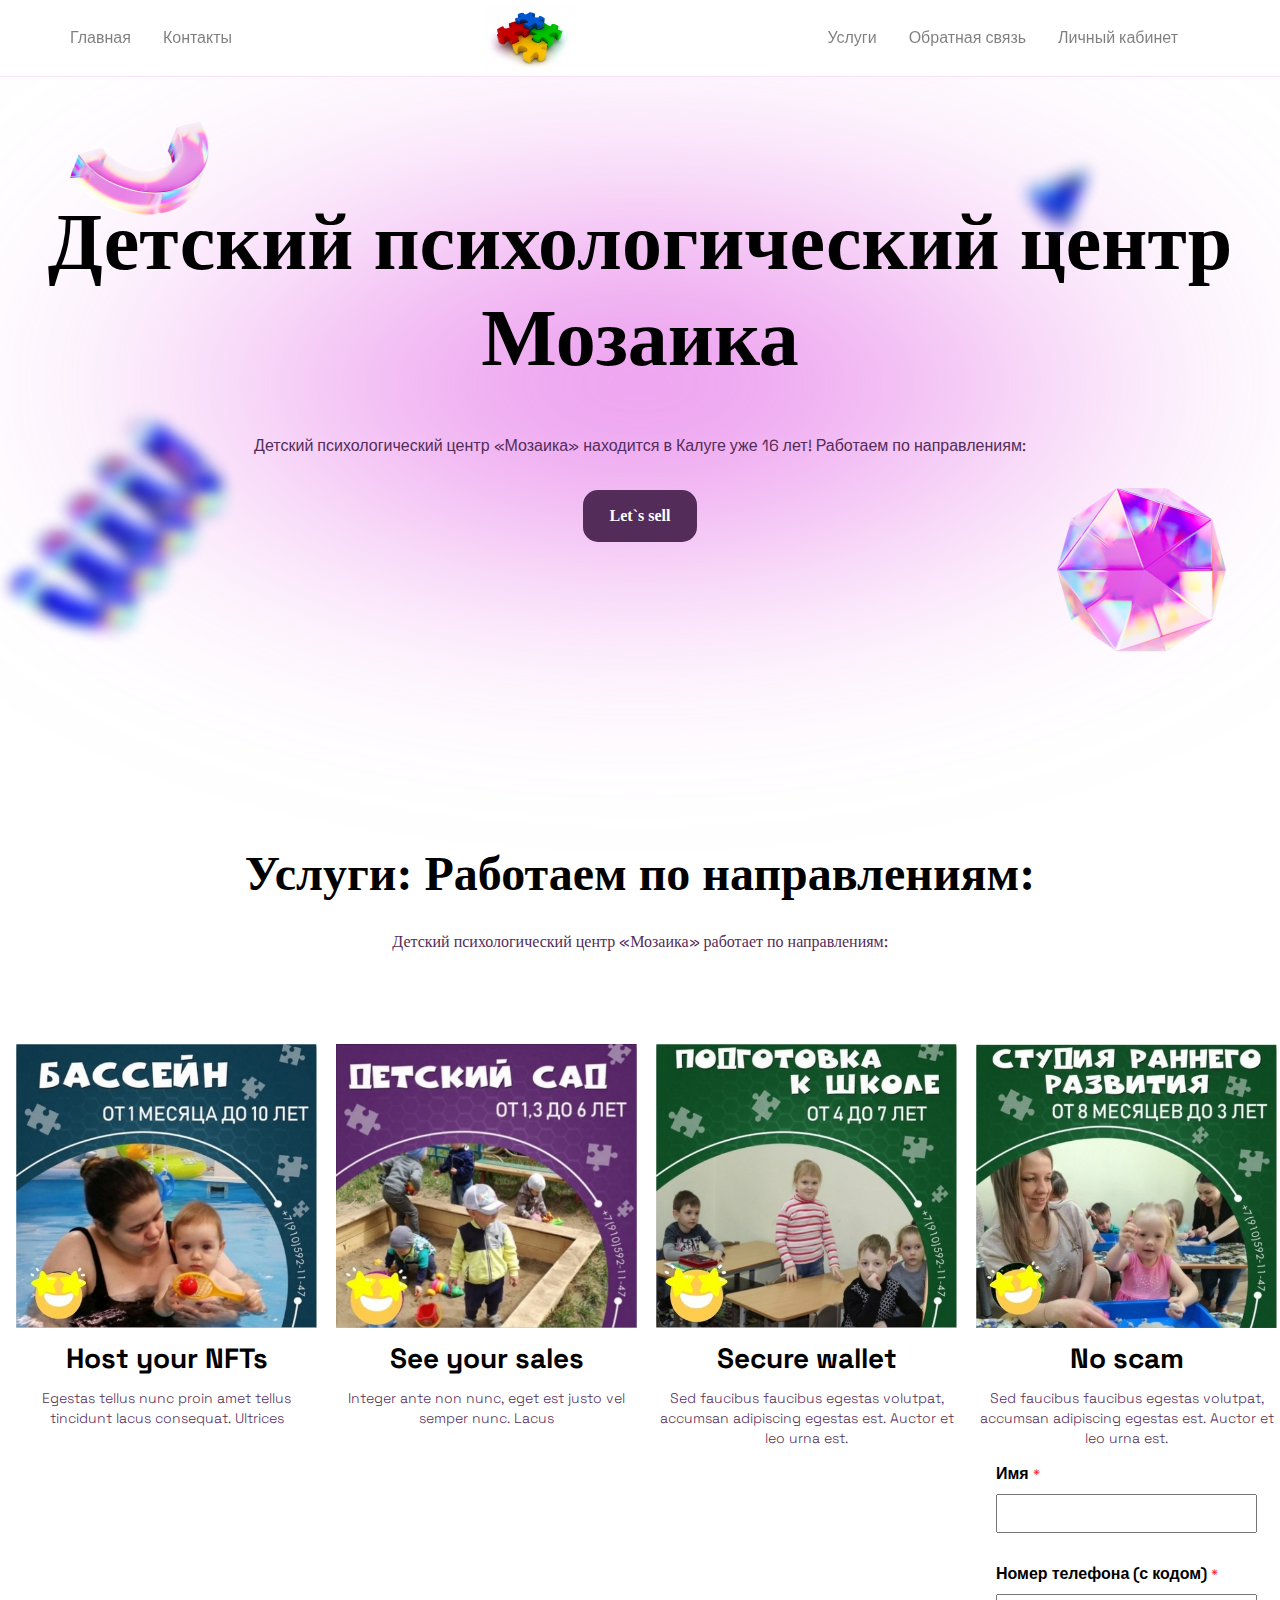
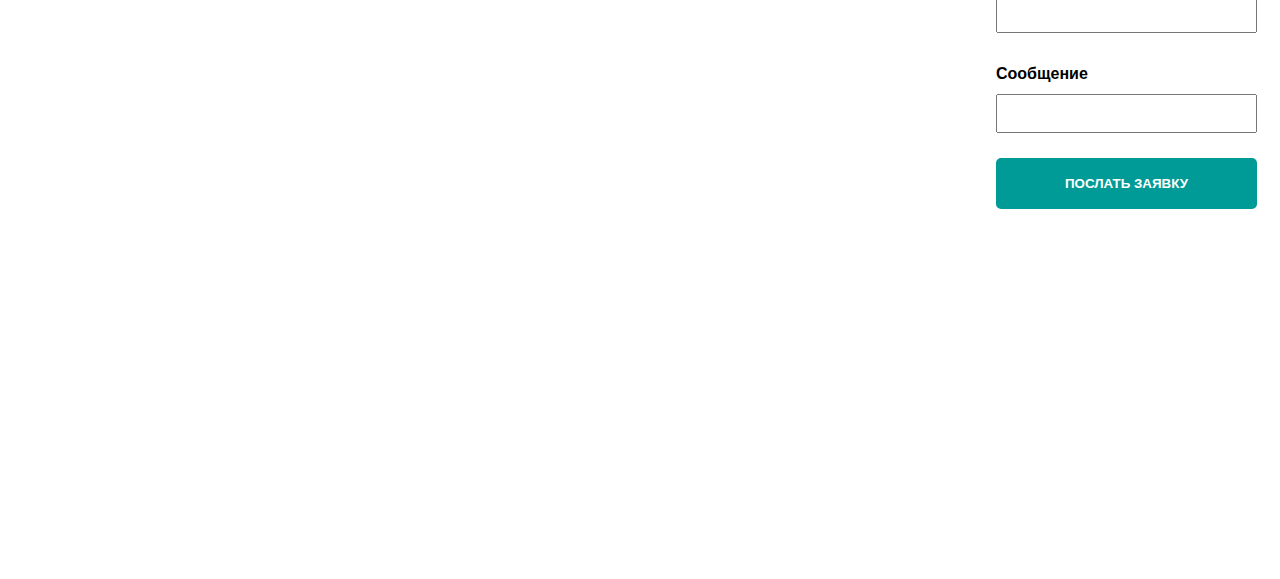
<file: index.html>
<!DOCTYPE html>
<html lang="ru">
<head>
    <meta charset="UTF-8">
    <meta http-equiv="X-UA-Compatible" content="IE=edge">
    <meta name="viewport" content="width=device-width, initial-scale=1.0">
    <link rel="stylesheet" href="./css/main.css">
    <link rel="preconnect" href="https://fonts.googleapis.com">
    <link rel="preconnect" href="https://fonts.gstatic.com" crossorigin>
    <link href="https://fonts.googleapis.com/css2?family=Space+Grotesk:wght@300;400;500;600;700&display=swap" rel="stylesheet">
    <title>Document</title>
</head>
<body>
    <header>
        <div class="wrapper">
            <div class="menu__wrapper">
                <a href="index.html">Главная</a>
                <a href="#">Контакты</a>
            </div>
            <img src="img/eN4k9bLgnZk.jpg">
            <div class="menu__wrapper">
                <a href="Services.html">Услуги</a>
                <a href="Obratnay svys.html">Обратная связь</a>
                <a href="Account.html">Личный кабинет</a>
            </div>
        </div>
    </header>
    <!-- section__sellNFt start -->


    <section class="section__sellNFt">
        <div class="sellNFt__bg"></div>
        <img class="sellNFt__img1" src="./img/section__sellNFt/1.png">
        <img class="sellNFt__img2" src="./img/section__sellNFt/2.png">
        <img class="sellNFt__img3" src="./img/section__sellNFt/3.png">
        <img class="sellNFt__img4" src="./img/section__sellNFt/4.png">
        <h1>Детский психологический центр Мозаика</h1>
        <p>Детский психологический центр «Мозаика» находится в Калуге уже 16 лет!
            Работаем по направлениям: 
        </p>
        <button>Let`s sell</button>
    </section>
    <!-- section__sellNFt end -->

    <!-- section__team start -->
    <div class="section__team">
    <div id="test"class="nft__h2">Услуги: Работаем по направлениям:</div>
    <div class="nft__h3">Детский психологический центр «Мозаика» работает по направлениям: </div>

    <div class="wrapper">
        <div class="provide__wrapper">
            <img src="img/Услуги/Бассейн.jpg" alt="">
            <p>Host your NFTs</p>
            <span>Egestas tellus nunc proin amet tellus tincidunt lacus consequat. Ultrices </span>
        </div>

        <div class="provide__wrapper">
            <img src="img/Услуги/Деский сад.jpg" alt="">
            <p>See your sales</p>
            <span>Integer ante non nunc, eget est justo vel semper nunc. Lacus </span>
        </div>

        <div class="provide__wrapper">
            <img src="img/Услуги/Подготовка к школе.jpg" alt="">
            <p>Secure wallet</p>
            <span>Sed faucibus faucibus egestas volutpat, accumsan adipiscing egestas est. Auctor et leo urna
                est.</span>
        </div>

        <div class="provide__wrapper">
            <img src="img/Услуги/Студия раннего развития.jpg" alt="">
            <p>No scam</p>
            <span>Sed faucibus faucibus egestas volutpat, accumsan adipiscing egestas est. Auctor et leo urna
                est.</span>
    </section>

    <form class="obratnuj-zvonok" autocomplete="off" action='email.php' method='post'>
        <div class="form-zvonok"> 
          <div>
            <label>Имя <span>*</span></label>
            <input type='text' name='username' required></div>
          <div>
            <label>Номер телефона (с кодом) <span>*</span></label>
            <input type='text' name='usernumber' required></div>
          <div>
            <label>Сообщение</label>
            <input type='text' name='question'>
          </div>
          <input class="bot-send-mail" type='submit' value='Послать заявку'>
        </div>
        </form>

    <script>
        document.querySelectorAll('a[href^="#"]').forEach(anchor => {
        anchor.addEventListener('click', function (e) {
        e.preventDefault();
        document.querySelector(this.getAttribute('href')).scrollIntoView({
            behavior: 'smooth'
        });
    });
});
    </script>
</body>
</html>
</file>
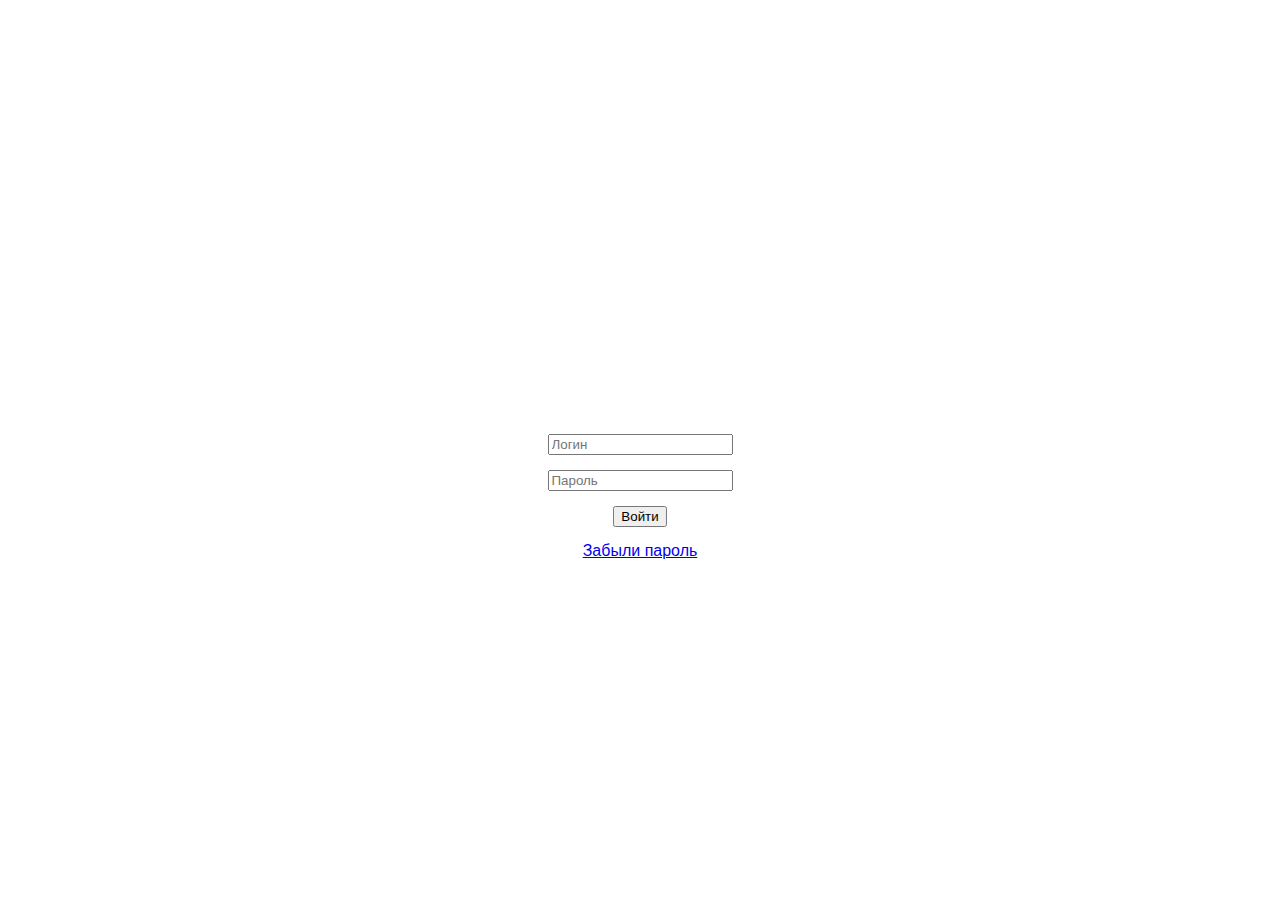
<file: Account.html>
<!DOCTYPE html>
<html lang="en">
<head>
    <meta charset="UTF-8">
    <meta http-equiv="X-UA-Compatible" content="IE=edge">
    <meta name="viewport" content="width=device-width, initial-scale=1.0">
    <link rel="stylesheet" href="/css/main.css">
    <link rel="stylesheet" href="/js/main.js">
    <title></title>
</head>
<body>
    <div class="forma">
        <h1>Вход</h1>
        <div class="input-forma">
            <input type="text" placeholder="Логин">
        </div>
        <div class="input-forma">
            <input type="password" placeholder="Пароль">
        </div>
        <div class="input-forma">
        <input type="submit" value="Войти">
        </div>
        <a href="#">Забыли пароль</a>
        </div>
</body>
</html>
</file>
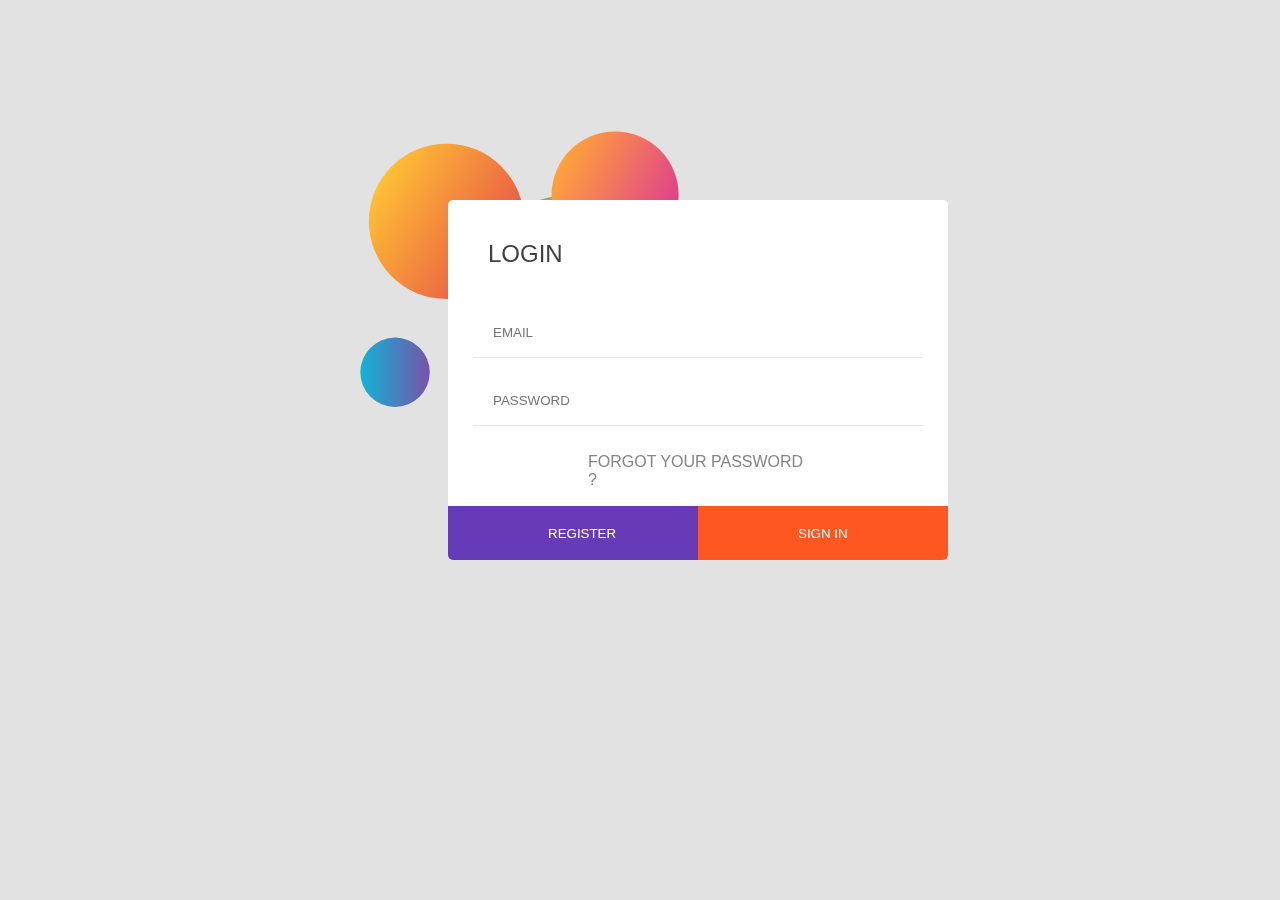
<file: Obratnay svys.html>
<html>

<head>
    <link rel="stylesheet" href="./css/Obratnay svys.css">
    <script type="text/javascript" src="./js/Obratnay svys.js"></script>
</head>

<body>
    <svg version="1.1" id="Layer_1" xmlns="http://www.w3.org/2000/svg" xmlns:xlink="http://www.w3.org/1999/xlink"
        x="0px" y="0px" width="800px" height="600px" viewBox="0 0 800 600" enable-background="new 0 0 800 600"
        xml:space="preserve">
        <linearGradient id="SVGID_1_" gradientUnits="userSpaceOnUse" x1="174.7899" y1="186.34" x2="330.1259" y2="186.34"
            gradientTransform="matrix(0.8538 0.5206 -0.5206 0.8538 147.9521 -79.1468)">
            <stop offset="0" style="stop-color:#FFC035" />
            <stop offset="0.221" style="stop-color:#F9A639" />
            <stop offset="1" style="stop-color:#E64F48" />
        </linearGradient>
        <circle fill="url(#SVGID_1_)" cx="266.498" cy="211.378" r="77.668" />
        <linearGradient id="SVGID_2_" gradientUnits="userSpaceOnUse" x1="290.551" y1="282.9592" x2="485.449"
            y2="282.9592">
            <stop offset="0" style="stop-color:#FFA33A" />
            <stop offset="0.0992" style="stop-color:#E4A544" />
            <stop offset="0.9624" style="stop-color:#00B59C" />
        </linearGradient>
        <circle fill="url(#SVGID_2_)" cx="388" cy="282.959" r="97.449" />
        <linearGradient id="SVGID_3_" gradientUnits="userSpaceOnUse" x1="180.3469" y1="362.2723" x2="249.7487"
            y2="362.2723">
            <stop offset="0" style="stop-color:#12B3D6" />
            <stop offset="1" style="stop-color:#7853A8" />
        </linearGradient>
        <circle fill="url(#SVGID_3_)" cx="215.048" cy="362.272" r="34.701" />
        <linearGradient id="SVGID_4_" gradientUnits="userSpaceOnUse" x1="367.3469" y1="375.3673" x2="596.9388"
            y2="375.3673">
            <stop offset="0" style="stop-color:#12B3D6" />
            <stop offset="1" style="stop-color:#7853A8" />
        </linearGradient>
        <circle fill="url(#SVGID_4_)" cx="482.143" cy="375.367" r="114.796" />
        <linearGradient id="SVGID_5_" gradientUnits="userSpaceOnUse" x1="365.4405" y1="172.8044" x2="492.4478"
            y2="172.8044" gradientTransform="matrix(0.8954 0.4453 -0.4453 0.8954 127.9825 -160.7537)">
            <stop offset="0" style="stop-color:#FFA33A" />
            <stop offset="1" style="stop-color:#DF3D8E" />
        </linearGradient>
        <circle fill="url(#SVGID_5_)" cx="435.095" cy="184.986" r="63.504" />
    </svg>


    <div class="container">
        <h2>login</h2>
        <form>
            <input type="text" class="email" placeholder="email">
            <br />
            <input type="text" class="pwd" placeholder="password">
        </form>
        <a href="#" class="link">
            forgot your password ?
        </a>
        <br />
        <button class="register">
            <span>register</span>
        </button>
        <button class="signin">
            <span>sign in</span>
        </button>
        <h3>your registration is complete ! </h3>
        <h3>your sign in is complete !</h3>
        <div class="reg"></div>
        <div class="sig"></div>
    </div>
</body>

</html>
</file>
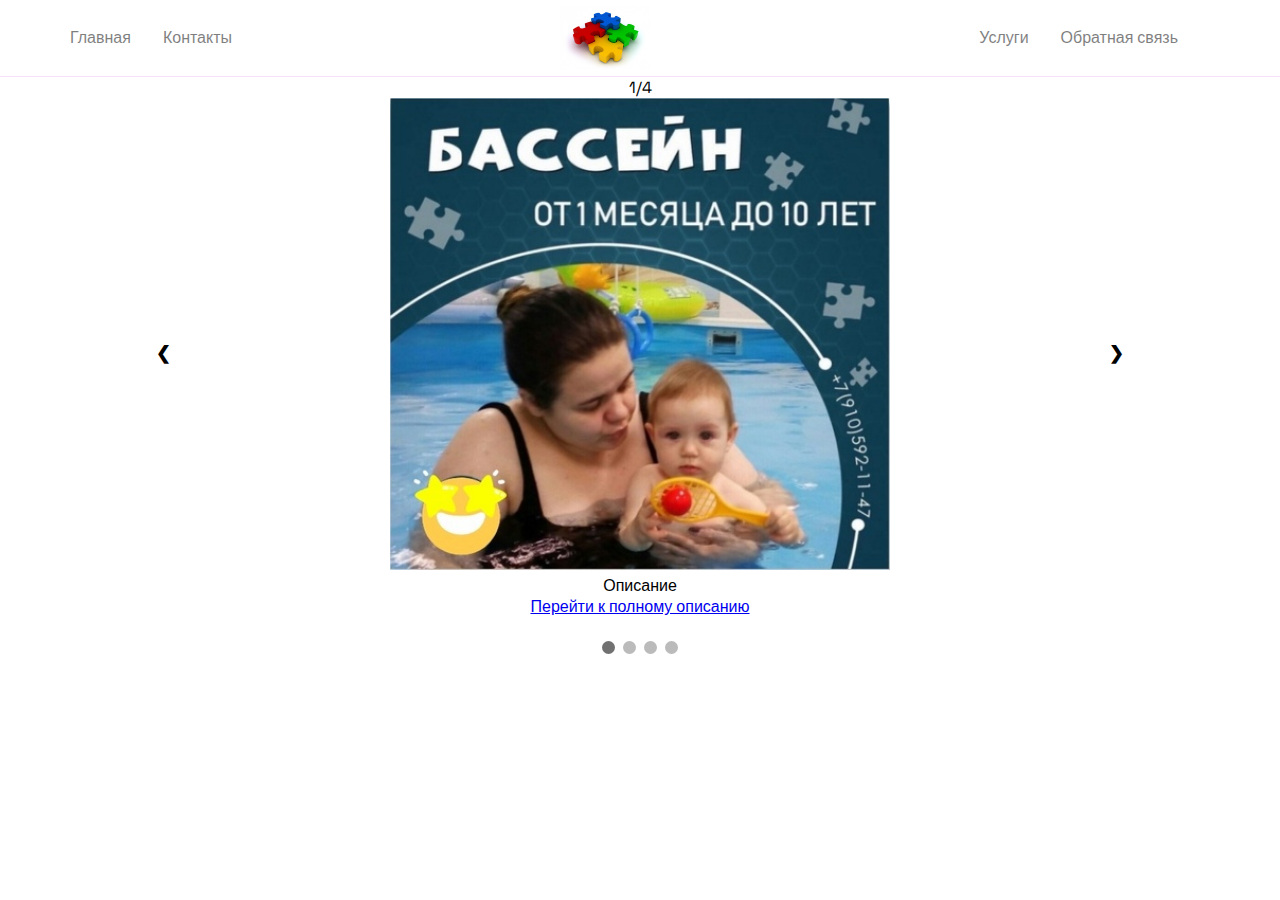
<file: Services.html>
<!DOCTYPE html>
<html lang="ru">

<head>
    <meta charset="UTF-8">
    <meta http-equiv="X-UA-Compatible" content="IE=edge">
    <meta name="viewport" content="width=device-width, initial-scale=1.0">
    <link rel="stylesheet" href="./css/Services.css">

    <link rel="preconnect" href="https://fonts.googleapis.com">
    <link rel="preconnect" href="https://fonts.gstatic.com" crossorigin>
    <link href="https://fonts.googleapis.com/css2?family=Space+Grotesk:wght@300;400;500;600;700&display=swap"
        rel="stylesheet">
    <title>Document</title>
</head>

<body>
    <header>
        <div class="wrapper">
            <div class="menu__wrapper">
                <a href="index.html">Главная</a>
                <a href="#">Контакты</a>
            </div>
            <img src="img/eN4k9bLgnZk.jpg">
            <div class="menu__wrapper">
                <a href="Services.html">Услуги</a>
                <a href="#">Обратная связь</a>
                <!-- <a href="Account.html">Личный кабинет</a> -->
            </div>
        </div>
    </header>

    <div class="slideshow_container">

        <div class="mySlides">
            <div class="fade">
                <div class="numbertext">1/4</div>
                <img src="./img/Услуги/Бассейн.jpg" alt="img" />
                <div class="shortInfo">Описание</div>
                <a href="/services/pool.html">Перейти к полному описанию</a>
            </div>
        </div>

        <div class="mySlides">
            <div class="fade">
                <div class="numbertext">2/4</div>
                <img src="./img/Услуги/Деский сад.jpg" alt="img" />
                <div class="shortInfo">Описание</div>
                <a href="/services/child.html">Перейти к полному описанию</a>
            </div>
        </div>

        <div class="mySlides">
            <div class="fade">
                <div class="numbertext">3/4</div>
                <img src="./img/Услуги/Подготовка к школе.jpg" alt="img" />
                <div class="shortInfo">Описание</div>
            </div>
        </div>

        <div class="mySlides">
            <div class="fade">
                <div class="numbertext">4/4</div>
                <img src="./img/Услуги/Студия раннего развития.jpg" alt="img" />
                <div class="shortInfo">Описание</div>
            </div>
        </div>

        <a class="prev" onclick="plusSlides(-1)">&#10094</a>
        <a class="next" onclick="plusSlides(1)">&#10095</a>
    </div>
    <br>

    <div class="dot_container">
        <span class="dot" onclick="currentSlide(1)"></span>
        <span class="dot" onclick="currentSlide(1)"></span>
        <span class="dot" onclick="currentSlide(1)"></span>
        <span class="dot" onclick="currentSlide(1)"></span>
    </div>

    <script src="./js/Services.js"></script>
</body>

</html>
</file>
<file: css/main.css>
body {
    margin: 0px;
    font-family: 'Space Grotesk', sans-serif;
}

*, *::after, *::before {
    box-sizing: border-box;
}
.nft_h1{
    font-family: 'Montserrat Alternates';
    font-style: normal;
    font-weight: 600;
    font-size: 48px;
    line-height: 45px;
    /* or 94% */
    text-align: center;
    /* Black */
    color: #000000;
}
.nft__h2 {
    font-family: 'Syne';
    font-weight: 700;
    font-size: 48px;
    line-height: 64px;
    text-align: center;
    color: #000000;
    margin-bottom: 24px;
}

.nft__h3 {
    font-family: 'Space Grotesk';
    font-weight: 400;
    font-size: 16px;
    line-height: 24px;
    text-align: center;
    color: #532C59;
    margin: 0;
}

/* header */

header {
    width: 100%;
    background-color: #ffff;
    border-bottom: 1px solid #F8E0FB;
    
}

header .wrapper {
    height: 76px;
    display: flex;
    justify-content: space-between;
    align-items: center;
    max-width: 1440px;
    padding: 0px 70px;
    margin: 0 auto;
}

header img {
    width: 91px;
    height: 64px;
    margin-right: 32px;
    /* margin: 18px auto; */
}

.menu__wrapper {
    display: flex;
}

.menu__wrapper a{
    font-weight: 500;
    font-size: 16px;
    line-height: 20px;
    color: #000000;
    text-decoration: none;
    display: flex;
    margin-right: 32px;
    white-space: nowrap;
    opacity: 0.5;
}

/* section__sellNFt */


.section__sellNFt {
    display: flex;
    flex-flow: column;
    position: relative;
    max-width: 1440px;
    margin: 0 auto 300px auto;
}


.section__sellNFt h1 {
    font-family: 'Syne';
    text-align: center;
    font-weight: 700;
    font-size: 80px;
    line-height: 96px;
    color: #000000;

    padding-top: 117px;
    margin: 0 auto;
}

.section__sellNFt p  {
    font-weight: 400;
    font-size: 16px;
    line-height: 24px;
    text-align: center;
    color: #532C59;
    padding-top: 32px; 
    margin-bottom: 32px;
}

.section__sellNFt button {
    display: flex;
    justify-content: center;
    align-items: center;
    width: 114px;
    padding: 16px 20px;
    background: #532C59;
    border-radius: 15px;
    margin: 0 auto;
    color: #FFFFFF;
    font-family: 'Syne';
    font-weight: 700;
    font-size: 16px;
    line-height: 20px;
    white-space: nowrap;
    cursor: pointer;
    border: none;
    outline: none;
}

.sellNFt__bg {
    position: absolute;
    max-width: 1440px;
    width: 100%;
    height: 499px;
    left: 0px;
    top: 57px;
    background: pink;
    background: radial-gradient(50% 50% at 50% 50%, #E36CE6 0%, rgba(255, 255, 255, 0) 100%);
    opacity: 1;
    filter: blur(116px);
    z-index: -1;
}


.section__sellNFt img {
    position: absolute;
}

.sellNFt__img1 {
    width: 173px;
    height: 174px;
    top: 5px;
    left: 53px;
}

.sellNFt__img2 {
    width: 111px;
    height: 112px;
    top: 67px;
    right: 167px
}

.sellNFt__img3 {
    width: 299px;
    height: 300px;
    left: -16px;
    top: 298px;
}

.sellNFt__img4 {
    width: 211px;
    height: 211px;
    right: 33px;
    top: 387px; 
}
/* section__услуги */
img{
    width: 100%;
}
.section__team {
    display: flex;
    flex-flow: column;
    margin-top: 80px;
}


.section__team .wrapper {
    grid-template-columns: repeat(auto-fit,minmax(300px, 1fr));
    justify-content: space-between;
    max-width: 1440px;
    margin: 0 auto;
    padding-bottom: 160px;
    padding-top: 80px;
    display: grid;
}

.team__wrapper {
    display: flex;
    flex-flow: column;
    align-items: center;
    margin: 0px 100px
}

.team__wrapper p {
    font-family: 'Space Grotesk';
    font-weight: 700;
    font-size: 24px;
    line-height: 32px;
    text-align: center;
    color: #000000;
    margin-top: 10px;
    margin-bottom: 12px;
    white-space: nowrap;
}


.team__wrapper span {
    font-family: 'Space Grotesk';
    font-weight: 300;
    font-size: 14px;
    line-height: 20px;
    text-align: center;
    color: #532C59;
}


/* section__collections */

.section__collections {
    display:  flex;
    flex-flow: column;
    margin: 0 auto;
    max-width: 1440px;
}

.section__collections .wrapper {
    display: grid;
    grid-template-columns: repeat(auto-fit, minmax(300px, 1fr));
    flex-flow: row wrap;
    justify-content: center;
    padding-top: 64px;
    margin: 20px;
}

.collection__wrapper {
    display: flex;
    flex-flow: column;
    align-items: center;
    max-width: 412px;
    margin: 0 16px;
    margin-bottom: 64px
}


.collection__wrapper p{
    font-family: 'Syne';
    font-weight: 600;
    font-size: 32px;
    line-height: 42px;
    text-align: center;
    color: #000000;
    margin: 0;
    padding-bottom: 12px;
    margin-top: 16px;
}

.collection__wrapper span {
    font-family: 'Space Grotesk';
    font-weight: 400;
    font-size: 14px;
    line-height: 20px;
    text-align: center;
    color: #532C59;
}

/* section__provide */

.section__provide {
    display: flex;
    flex-flow: column;
    
}

.section__provide .wrapper{
    display: flex;
    flex-flow: row wrap;
    padding-top: 56px;
    margin: 0 auto;
}

.provide__wrapper {
     width: 301px;
     margin: 10px 16px;
     display: flex;
     flex-flow: column;
     align-items: center;
     padding-bottom: 200px;
}

.provide__wrapper p {
    font-family: 'Space Grotesk';
    font-weight: 700;
    font-size: 28px;
    line-height: 36px;
    text-align: center;
    color: #000000;
    margin: 12px 0;
}

.provide__wrapper span {
    font-family: 'Space Grotesk';
    font-weight: 300;
    font-size: 14px;
    line-height: 20px;
    text-align: center;
    color: #532C59;
}


/* section__qanda */

.section__qanda {
    display: flex;
    justify-content: center;
    max-width: 1440px;
    margin: 0 auto;
}

.section__qanda .text__wrapper {
    display: flex;
    flex-flow: column;
    margin-right: 32px;
    max-width: 412px;
}

.section__qanda .wrapper1 {
    margin-right: 32px
}



.section__qanda h2{
    font-family: 'Syne';
    font-weight: 600;
    font-size: 48px;
    line-height: 64px;
    color: #000000;
    margin-bottom: 24px;
    margin-top: 0px;
}

.section__qanda h3 {
    font-family: 'Space Grotesk';
    font-weight: 400;
    font-size: 16px;
    line-height: 24px;
    color: #532C59;
    margin: 0;
    
}

.qa__wrapper {
    display: flex;
    flex-flow: column;
    padding: 24px;
    border: 2px solid #D6BCFA;
    border-radius: 15px;
    background: #FCFAFF;
    position: relative;
    max-width: 412px;
    height: fit-content;
    margin-bottom: 24px;
    cursor: pointer;
}

.qa__wrapper p{
    font-family: 'Space Grotesk';
    font-weight: 500;
    font-size: 20px;
    line-height: 26px;
    color: #000000;
    opacity: 0.8; 
    margin: 0;
    padding-bottom: 12px;
}

.qa__wrapper span {
    display: flex;
    font-family: 'Space Grotesk';
    font-style: normal;
    font-weight: 400;
    font-size: 14px;
    line-height: 20px;
    color: #532C59;
    overflow: hidden;
    transition: 0.3s;
}

.qa__wrapper svg {
    position: absolute;
    right: 24px;
    top: 24px;
    cursor: pointer;
}

/* section__ready */

.section__ready {
    display: flex;
    justify-content: center;
    margin: 0 auto;
    max-width: 1440px;
    margin-top: 90px;
    margin-bottom: 160px;
}

.ready__wrapper {
    background: #FCFAFF;
    border: 1px solid #D6BCFA;
    box-shadow: inset 0px 0px 50px #F8E0FA;
    border-radius: 60px;
    

    display: flex;
    flex-flow: column;
    justify-content: center;
    align-items: center;

    width: 1300px;
    height: 446px;

    position: relative;
    
}

.ready__wrapper h2 {
    font-family: 'Syne';
    font-style: normal;
    font-weight: 700;
    font-size: 48px;
    line-height: 64px;
    text-align: center;
    color: #000000;
    margin-top: 0px;
    margin-bottom: 16px;
}

.ready__wrapper h3 {
    font-family: 'Space Grotesk';
    font-style: normal;
    font-weight: 400;
    font-size: 16px;
    line-height: 24px;
    text-align: center;
    color: #532C59;
    margin-top: 0px;
    margin-bottom: 32px;
}

.ready__wrapper button {
    font-family: 'Syne';
    font-style: normal;
    font-weight: 700;
    font-size: 16px;
    line-height: 20px;
    color: #FFFFFF;
    background: #532C59;
    border-radius: 15px;
    outline: none;
    padding: 16px 20px;
}

.ready__wrapper img {
    position: absolute;
}

.ready__wrapper img:first-child {
    left: 0
}

.ready__wrapper img:nth-child(2) {
    right: 0;
}


/* footer */

footer {
    max-width: 1440px;
    margin: 0 auto;
    display: flex;
    flex-flow: column;
    padding-right: 70px;
    padding-left: 70px;
}

footer .top {
    display: flex;
    justify-content: space-between;
    padding-bottom: 41px;
    border-bottom: 1px solid #CCD5DF;
}

footer .top a {
    font-family: 'Space Grotesk';
    font-style: normal;
    font-weight: 500;
    font-size: 16px;
    line-height: 20px;
    color: #000000;
    opacity: 0.5;
    text-decoration: none;
    margin-right: 24px;
}

footer .top .a__wrapper a:last-child {
    margin-right: 0px;
}

footer .bottom {
    font-family: 'Space Grotesk';
    font-style: normal;
    font-weight: 300;
    font-size: 14px;
    line-height: 20px;
    text-align: center;
    color: #000000;
    opacity: 0.5;
    padding-top: 40px;
    padding-bottom: 40px;
}

.obratnuj-zvonok{
	width: 100%;
	max-width: 350px;
}
.form-zvonok{
	width: 100%;
	display: flex;
	flex-direction: column;
	padding: 0 20px;
	box-sizing: border-box;
}
.form-zvonok div{
	padding: 15px 0;
}
.bot-send-mail{
	box-sizing: border-box;
	width: 100%;
}
.form-zvonok label,.form-zvonok input{
	display: block;
	width: 100%;
	box-sizing: border-box;
}
.form-zvonok label{
	margin-bottom: 5px;
	font-weight: bold;
}
.form-zvonok input{
	padding: 10px 15px;
	margin-top: 10px;
}
.form-zvonok label span{
	color: red;
}
.form-zvonok .bot-send-mail{
	padding: 15px;
	margin-top: 10px;
	background: none;
	border: none;
	text-transform: uppercase;
	color: #fff;
	font-weight: bold;
	background-color: #009b97;
	cursor: pointer;
	border: 3px #009b97 solid;
	border-radius: 5px;
}
.form-zvonok .bot-send-mail:hover{
	color: #009b97;
	background-color: #fff;
}


.forma {
    position: absolute;
    top: 50%;
    left: 50%;
    transform: translate(-50%, -50%);
    background: rgba(0, 0, 0, -7);
    text-align: center;
}

.forma h1 {
    margin: 30px 100px;
    padding: 0;
    color: #fff;
    font-size: 30px;
    text-transform: uppercase;
}

.input-forma {
    margin: 15px 40px;
    text-align: center;

}
</file>
<file: css/Obratnay svys.css>
* {
    margin: 0;
    padding: 0;
    -webkit-box-sizing: border-box;
    -moz-box-sizing: border-box;
    box-sizing: border-box;
  }
  body {
    font-family: 'Open Sans', sans-serif;
    background: #e2e2e2;
  }
  svg {
    position: fixed;
    top: 10px;
    left: 180px;
  }
  .container {
    position: relative;
    top: 200px;
    left: 35%;
    display: block;
    margin-bottom: 80px;
    width: 500px;
    height: 360px;
    background: #fff;
    border-radius: 5px;
    overflow: hidden;
    z-index: 1;
  }
  h2 {
    padding: 40px;
    font-weight: lighter;
    text-transform: uppercase;
    color: #414141;
  }
  input {
    display: block;
    height: 50px;
    width: 90%;
    margin: 0 auto;
    border: none;
  }
  input::placeholder {
    -webkit-transform: translateY(0px);
    transform: translateY(0px);
    -webkit-transition: 0.5s;
    transition: 0.5s;
  }
  input:hover, input:focus, input:active:focus {
    color: #ff5722;
    outline: none;
    border-bottom: 1px solid #ff5722;
  }
  input:hover::placeholder, input:focus::placeholder, input:active:focus::placeholder {
    color: #ff5722;
    position: relative;
    -webkit-transform: translateY(-20px);
    transform: translateY(-20px);
  }
  .email, .pwd {
    position: relative;
    z-index: 1;
    border-bottom: 1px solid rgba(0, 0, 0, 0.1);
    padding-left: 20px;
    font-family: 'Open Sans', sans-serif;
    text-transform: uppercase;
    color: #858585;
    font-weight: lighter;
    -webkit-transition: 0.5s;
    transition: 0.5s;
  }
  .link {
    text-decoration: none;
    display: inline-block;
    margin: 27px 28%;
    text-transform: uppercase;
    color: #858585;
    font-weight: lighter;
    -webkit-transition: 0.5s;
    transition: 0.5s;
  }
  button {
    cursor: pointer;
    display: inline-block;
    float: left;
    width: 250px;
    height: 60px;
    margin-top: -10px;
    border: none;
    font-family: 'Open Sans', sans-serif;
    text-transform: uppercase;
    color: #fff;
    -webkit-transition: 0.5s;
    transition: 0.5s;
  }
  button:nth-of-type(1) {
    background: #673ab7;
  }
  button:nth-of-type(2) {
    background: #ff5722;
  }
  button span {
    position: absolute;
    display: block;
    margin: -10px 20%;
    -webkit-transform: translateX(0);
    transform: translateX(0);
    -webkit-transition: 0.5s;
    transition: 0.5s;
  }
  button:hover span {
    -webkit-transform: translateX(30px);
    transform: translateX(30px);
  }
  .reg {
    position: absolute;
    top: 0;
    left: 0;
    -webkit-transform: translateY(-100%) scale(1);
    transform: translateY(-100%) scale(1);
    display: block;
    width: 20px;
    height: 20px;
    border-radius: 50px;
    background: #673ab7;
    z-index: 5;
    -webkit-transition: 0.8s ease-in-out;
    transition: 0.8s ease-in-out;
  }
  .sig {
    position: absolute;
    top: 0;
    right: 0;
    -webkit-transform: translateY(-100%) scale(1);
    transform: translateY(-100%) scale(1);
    display: block;
    width: 20px;
    height: 20px;
    display: block;
    background: #ff5722;
    z-index: 5;
    -webkit-transition: 0.8s ease-in-out;
    transition: 0.8s ease-in-out;
  }
  h3 {
    position: absolute;
    top: -100%;
    left: 20%;
    text-transform: uppercase;
    font-weight: bolder;
    color: rgba(255, 255, 255, 0.3);
    -webkit-transition: 0.3s ease-in-out 1.2s;
    transition: 0.3s ease-in-out 1.2s;
  }
</file>
<file: css/Services.css>
body {
    margin: 0px;
    font-family: 'Space Grotesk', sans-serif;
}
/* header */

header {
    width: 100%;
    background-color: #ffff;
    border-bottom: 1px solid #F8E0FB;
    
}

header .wrapper {
    height: 76px;
    display: flex;
    justify-content: space-between;
    align-items: center;
    max-width: 1440px;
    padding: 0px 70px;
    margin: 0 auto;
}

header img {
    width: 91px;
    height: 64px;
    margin-right: 32px;
}

.menu__wrapper {
    display: flex;
}

.menu__wrapper a{
    font-weight: 500;
    font-size: 16px;
    line-height: 20px;
    color: #000000;
    text-decoration: none;
    display: flex;
    margin-right: 32px;
    white-space: nowrap;
    opacity: 0.5;
}

/* --- */

/* Услуги */
.slideshow_container{
    max-width: 1000px;
    position: relative;
    margin: auto;
}
.slideshow_container img{
    width: 50%;
}

.mySlides{
    text-align: center;
}

.prev, .next{
    cursor: pointer;
    position: absolute;
    top: 50%;
    width: auto;
    margin-top: -22px;
    padding: 16px;
    color: rgb(0, 0, 0);
    font-weight: bold;
    font-size: 18px;
    transition: 0.6s ease;
    border-radius: 50px;
}

.next{
    right: 0;
    border-radius: 50px;
}

.prev:hover, .next:hover{
    background-color: rgba(0, 0, 0, 0.8);
}

.text{
    color: #f2f2f2;
    font-size: 12px;
    padding: 8px 12px;
    position: absolute;
    top: 0;
}

.dot_container{
    text-align: center;
}

.dot{
    cursor: pointer;
    height: 13px;
    width: 13px;
    margin: 0 2px;
    background-color: #bbb;
    border-radius: 50%;
    display: inline-block;
    transition: background-color 0.6s ease;
}

.active, dot:hover{
    background-color: #717171;
}

.fade{
    -webkit-animation-name: fade;
    -webkit-animation-duration: 1.5s;
    animation-name: fade;
    animation-duration: 1.5s;
}

@-webkit-keyframes fade{
    from{opacity:0;}
    to{opacity: 1;}
}

@keyframes fade{
    from{opacity:0;}
    to{opacity: 1;}
}
/* --- */
</file>
